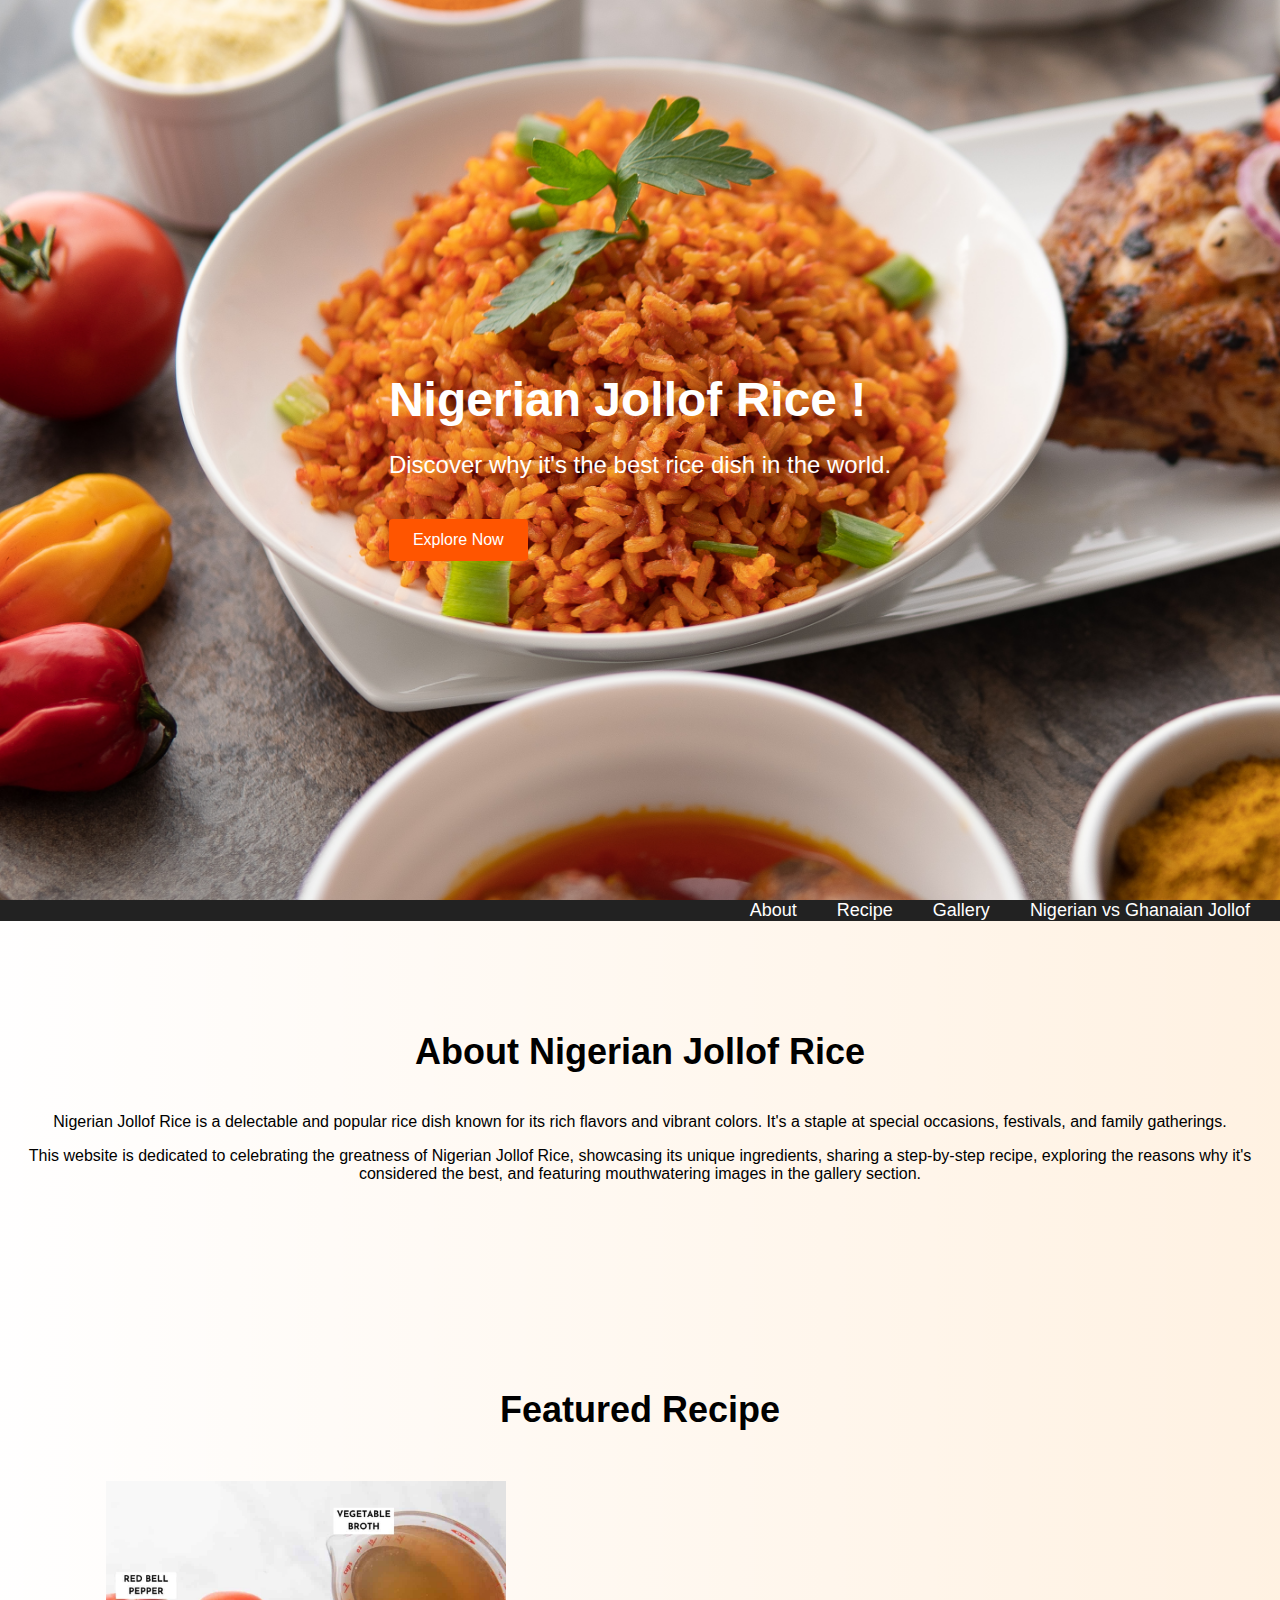
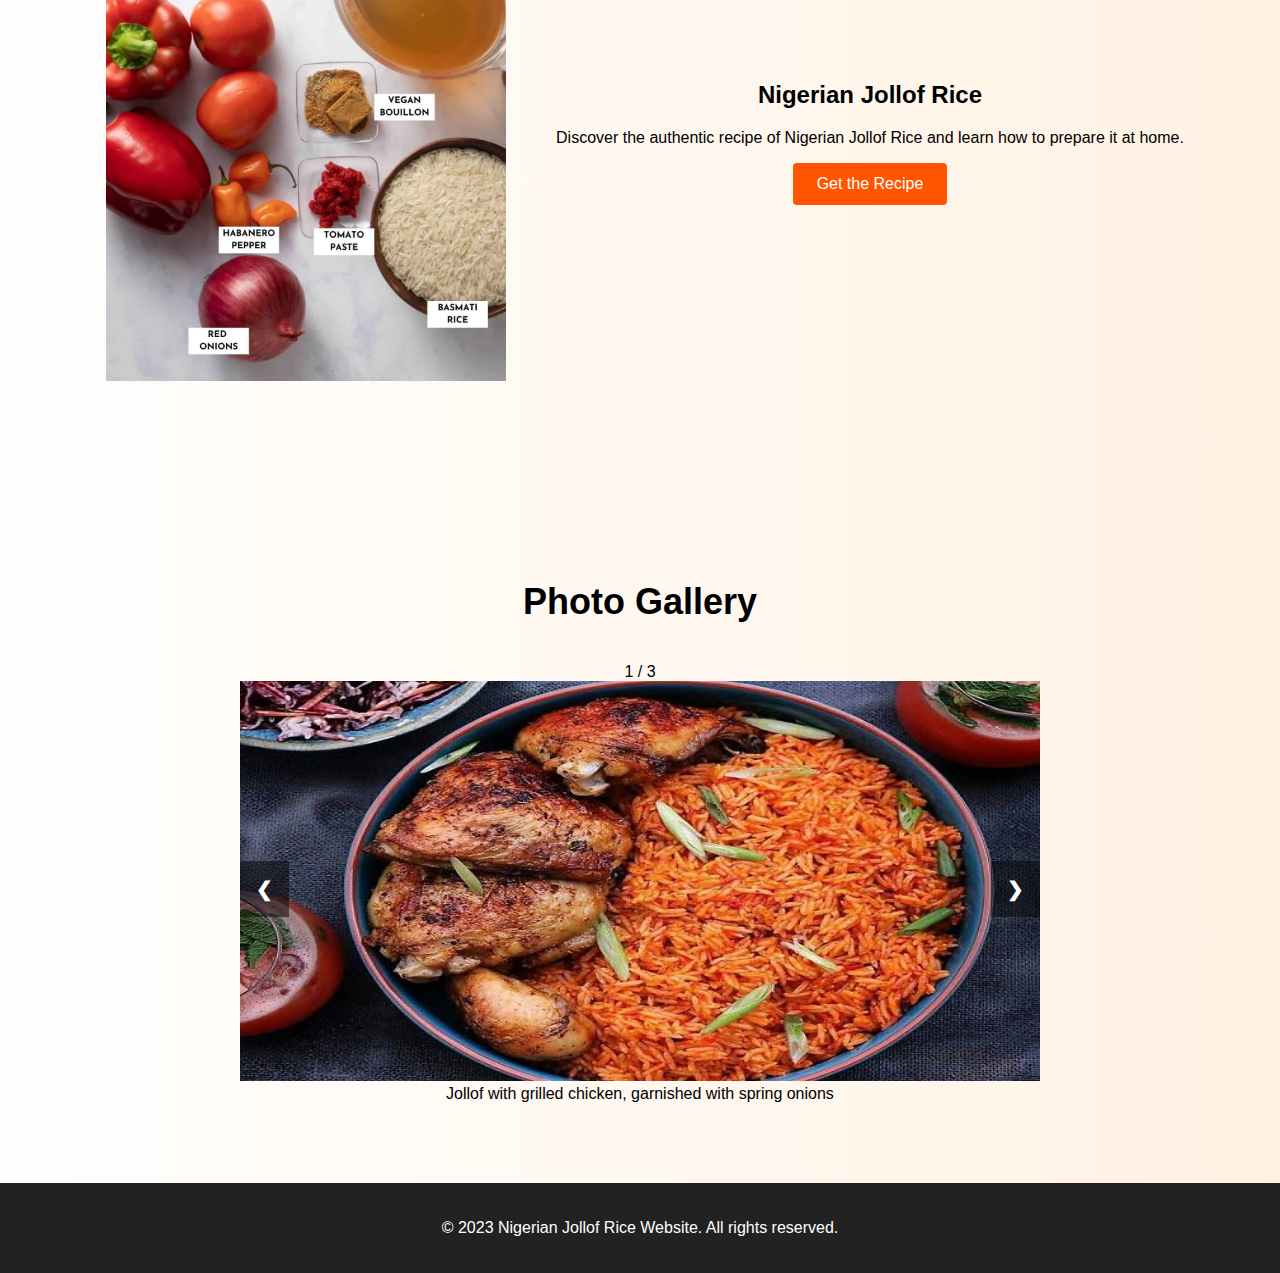
<file: index.html>
<!DOCTYPE html>
<html>

<head>
  <title>Nigerian Jollof Rice - The Best Rice Dish</title>
  <link rel="stylesheet" type="text/css" href="styles.css">
</head>

<body>
  <header>
    <div class="hero">
      <h1 class="fade-in">Nigerian Jollof Rice !</h1>

      <p>Discover why it's the best rice dish in the world.</p>
      <a href="#about" class="cta-button">Explore Now</a>
    </div>
  </header>

  <nav>
    <ul>
      <li><a href="index.html">About</a></li>
      <li><a href="recipe.html">Recipe</a></li>
      <li><a href="#gallery">Gallery</a></li>
      <li><a href="NvsGJollof.html">Nigerian vs Ghanaian Jollof</a></li>
    </ul>
  </nav>

  <main>
    <section id="about">
      <h2>About Nigerian Jollof Rice</h2>
      <p>Nigerian Jollof Rice is a delectable and popular rice dish known for its rich flavors and vibrant colors. It's
        a staple at special occasions, festivals, and family gatherings.</p>
      <p>This website is dedicated to celebrating the greatness of Nigerian Jollof Rice, showcasing its unique
        ingredients, sharing a step-by-step recipe, exploring the reasons why it's considered the best, and featuring
        mouthwatering images in the gallery section.</p>
    </section>

    <section id="recipe">
      <h2>Featured Recipe</h2>
      <div class="recipe-container">
        <img src="recipe-image.jpg" alt="Nigerian Jollof Rice Recipe">
        <div class="recipe-details">
          <h3>Nigerian Jollof Rice</h3>
          <p>Discover the authentic recipe of Nigerian Jollof Rice and learn how to prepare it at home.</p>
          <a href="recipe.html" class="cta-button">Get the Recipe</a>
        </div>
      </div>
    </section>

    <section id="gallery">
      <h2>Photo Gallery</h2>
      <!-- Slideshow container -->
      <div class="slideshow-container">

        <!-- Full images with numbers and message Info -->
        <div class="Containers fade">
          <div class="MessageInfo">1 / 3</div>
          <img src="image1.jpg" alt="Jollof with grilled chicken, garnished with spring onions">
          <div class="Info">Jollof with grilled chicken, garnished with spring onions</div>
        </div>

        <div class="Containers fade">
          <div class="MessageInfo">2 / 3</div>
          <img src="image2.jpg" alt="Jollof rice with grilled chicken">
          <div class="Info">Jollof rice with grilled chicken</div>
        </div>

        <div class="Containers fade">
          <div class="MessageInfo">3 / 3</div>
          <img src="image3.jpg" alt="Jollof rice with grilled chicken and fried plantain">
          <div class="Info">Jollof rice with grilled chicken and fried plantain</div>
        </div>

        <!-- Back and forward buttons -->
        <a class="Back" onclick="plusSlides(-1)">&#10094;</a>
        <a class="forward" onclick="plusSlides(1)">&#10095;</a>
      </div>
    </section>



    </section>
  </main>

  <footer>
    <p>&copy; 2023 Nigerian Jollof Rice Website. All rights reserved.</p>
  </footer>
  <script src="script.js"></script>
</body>

</html>
</file>
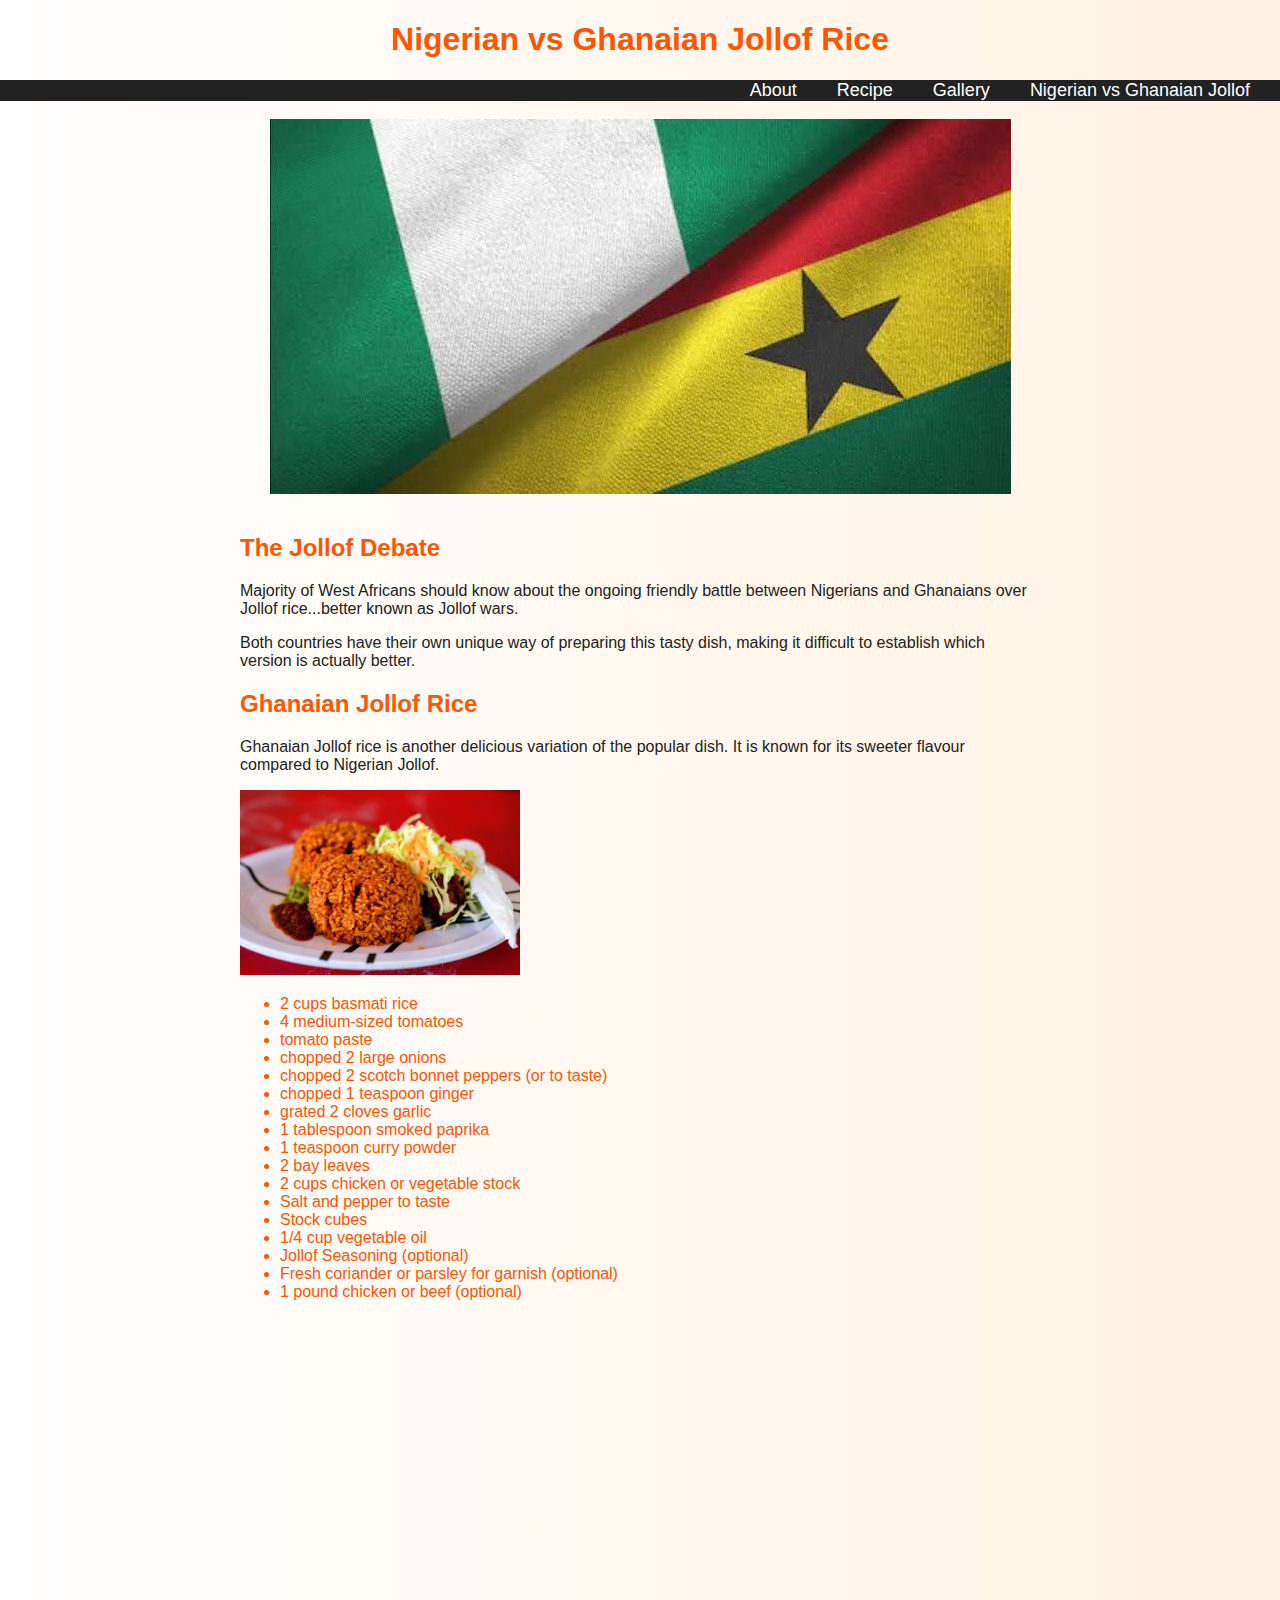
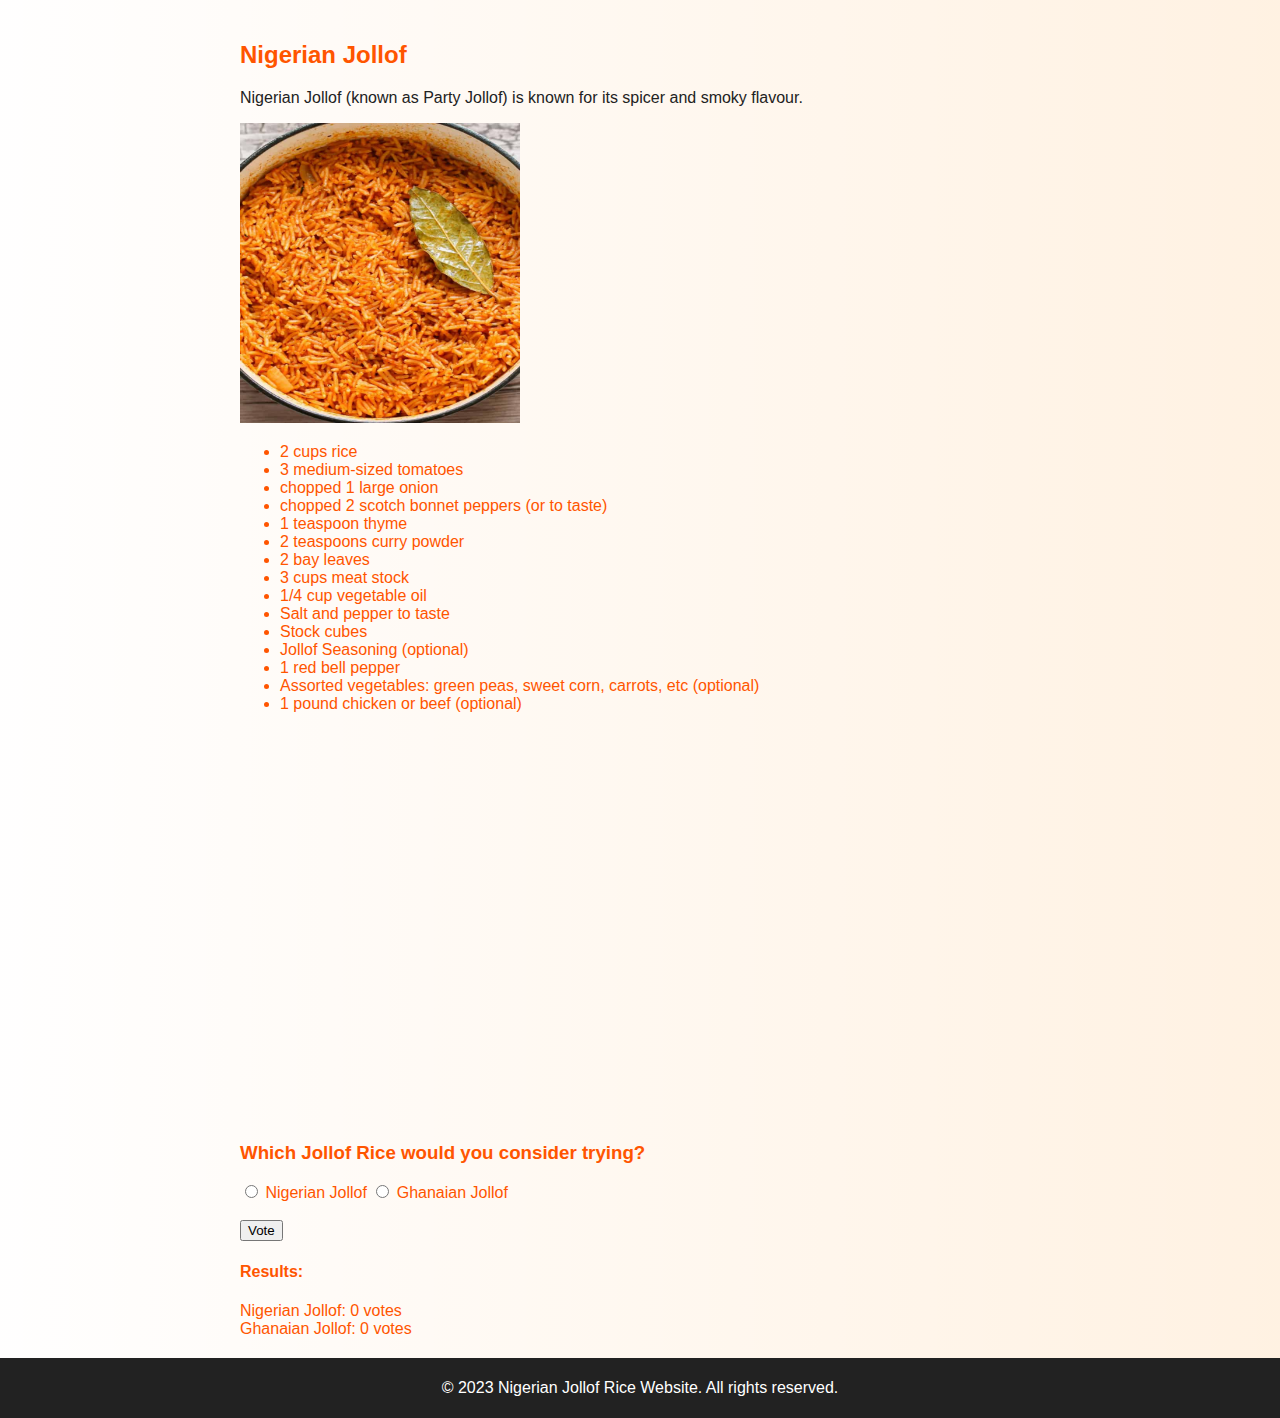
<file: NvsGJollof.html>
<!DOCTYPE html>
<html>

<head>
    <title>Nigerian vs Ghanaian Jollof Rice</title>
    <link rel="stylesheet" type="text/css" href="NvsGjollof.css">
    <script src="Poll.js"></script>
    <meta charset="UTF-8">
</head>

<body>
    <h1>Nigerian vs Ghanaian Jollof Rice</h1>
    <nav class="sticky-nav">
        <ul>
            <li><a href="index.html">About</a></li>
            <li><a href="recipe.html">Recipe</a></li>
            <li><a href="index.html#gallery">Gallery</a></li>
            <li><a href="NvsGJollof.html">Nigerian vs Ghanaian Jollof</a></li>
        </ul>
    </nav>
    <br>
    <div class="hero-image">
        <img src="NGvsGH-flag.jpeg" alt="Nigerian and Ghanaian Flag">
    </div>

    <section class="jollof-debate">
        <article class="nigvsgha-jollof">
            <h2>The Jollof Debate</h2>
            <p>Majority of West Africans should know about the ongoing friendly battle between Nigerians and Ghanaians
                over Jollof rice...better known as Jollof wars.</p>
            <p>Both countries have their own unique way of preparing this tasty dish, making it difficult to establish
                which version is actually better.</p>
            <p></p>
        </article>

        <article class="ghanaian-jollof">
            <h2>Ghanaian Jollof Rice</h2>
            <p>Ghanaian Jollof rice is another delicious variation of the popular dish. It is known for its sweeter
                flavour compared to Nigerian Jollof.</p>
            <img src="ghanaian_jollof.jpg" alt="Ghanaian Jollof Rice">
            <ul>
                <li>2 cups basmati rice</li>
                <li>4 medium-sized tomatoes</li>
                <li>tomato paste</li>
                <li>chopped 2 large onions</li>
                <li>chopped 2 scotch bonnet peppers (or to taste)</li>
                <li>chopped 1 teaspoon ginger</li>
                <li>grated 2 cloves garlic</li>
                <li>1 tablespoon smoked paprika</li>
                <li>1 teaspoon curry powder</li>
                <li>2 bay leaves</li>
                <li>2 cups chicken or vegetable stock</li>
                <li>Salt and pepper to taste</li>
                <li>Stock cubes</li>
                <li>1/4 cup vegetable oil</li>
                <li>Jollof Seasoning (optional)</li>
                <li>Fresh coriander or parsley for garnish (optional)</li>
                <li>1 pound chicken or beef (optional)</li>
            </ul>
            <div class="jollof-item">
                <iframe width="560" height="300"
                    src="https://www.youtube.com/embed/BUqm9g1WNlI?si=gZnRNBUkFox-fJNT&amp;start=61" frameborder="0"
                    allowfullscreen></iframe>
            </div>
        </article>

        <article class="nigerian-jollof">
            <h2>Nigerian Jollof</h2>
            <p>Nigerian Jollof (known as Party Jollof) is known for its spicer and smoky flavour.</p>
            <img src="nigerian_jollof.jpeg" alt="Nigerian Jollof Rice">
            <ul>
                <li>2 cups rice</li>
                <li>3 medium-sized tomatoes</li>
                <li>chopped 1 large onion</li>
                <li>chopped 2 scotch bonnet peppers (or to taste)</li>
                <li>1 teaspoon thyme</li>
                <li>2 teaspoons curry powder</li>
                <li>2 bay leaves</li>
                <li>3 cups meat stock</li>
                <li>1/4 cup vegetable oil</li>
                <li>Salt and pepper to taste</li>
                <li>Stock cubes</li>
                <li>Jollof Seasoning (optional)</li>
                <li>1 red bell pepper</li>
                <li>Assorted vegetables: green peas, sweet corn, carrots, etc (optional)</li>
                <li>1 pound chicken or beef (optional)</li>
            </ul>
            <div class="jollof-item">
                <iframe width="560" height="350"
                    src="https://www.youtube.com/embed/z4tNAyRdo70?si=6Qt8CrXAJ98Suz_I&amp;start=61" frameborder="0"
                    allowfullscreen></iframe>
            </div>
        </article>
    </section>

    <div id="poll-container">
        <h3>Which Jollof Rice would you consider trying?</h3>
        <div id="poll-options">
            <label>
                <input type="radio" name="jollof" value="nigerian"> Nigerian Jollof
            </label>
            <label>
                <input type="radio" name="jollof" value="ghanaian"> Ghanaian Jollof
            </label>
        </div>
        <br>
        <button id="vote-button">Vote</button>

        <div id="poll-results">
            <h4>Results:</h4>
            <div id="nigerian-result">Nigerian Jollof: 0 votes</div>
            <div id="ghanaian-result">Ghanaian Jollof: 0 votes</div>
        </div>
    </div>

    <footer>
        <p>&copy; 2023 Nigerian Jollof Rice Website. All rights reserved.</p>
    </footer>
    <script>
        // Create a new poll
        const poll = new PollJS.Poll({
            question: "Which Jollof Rice do you prefer?",
            answers: ["Nigerian Jollof", "Ghanaian Jollof"],
            voteLimit: 1, // Allow only one vote per user
            enableCookies: true, // Enable cookies to prevent multiple votes
            dataStore: "localStorage", // You can also use "sessionStorage"
        });

        // Function to submit a vote
        function submitVote() {
            const selectedOption = document.querySelector('input[name="jollof"]:checked');
            if (selectedOption) {
                poll.vote(selectedOption.value);
                updateResults();
            }
        }

        // Function to update poll results
        function updateResults() {
            const results = poll.getResults();
            document.getElementById("nigerian-result").textContent = `Nigerian Jollof: ${results["Nigerian Jollof"]} votes`;
            document.getElementById("ghanaian-result").textContent = `Ghanaian Jollof: ${results["Ghanaian Jollof"]} votes`;
        }
    </script>

</body>

</html>
</file>
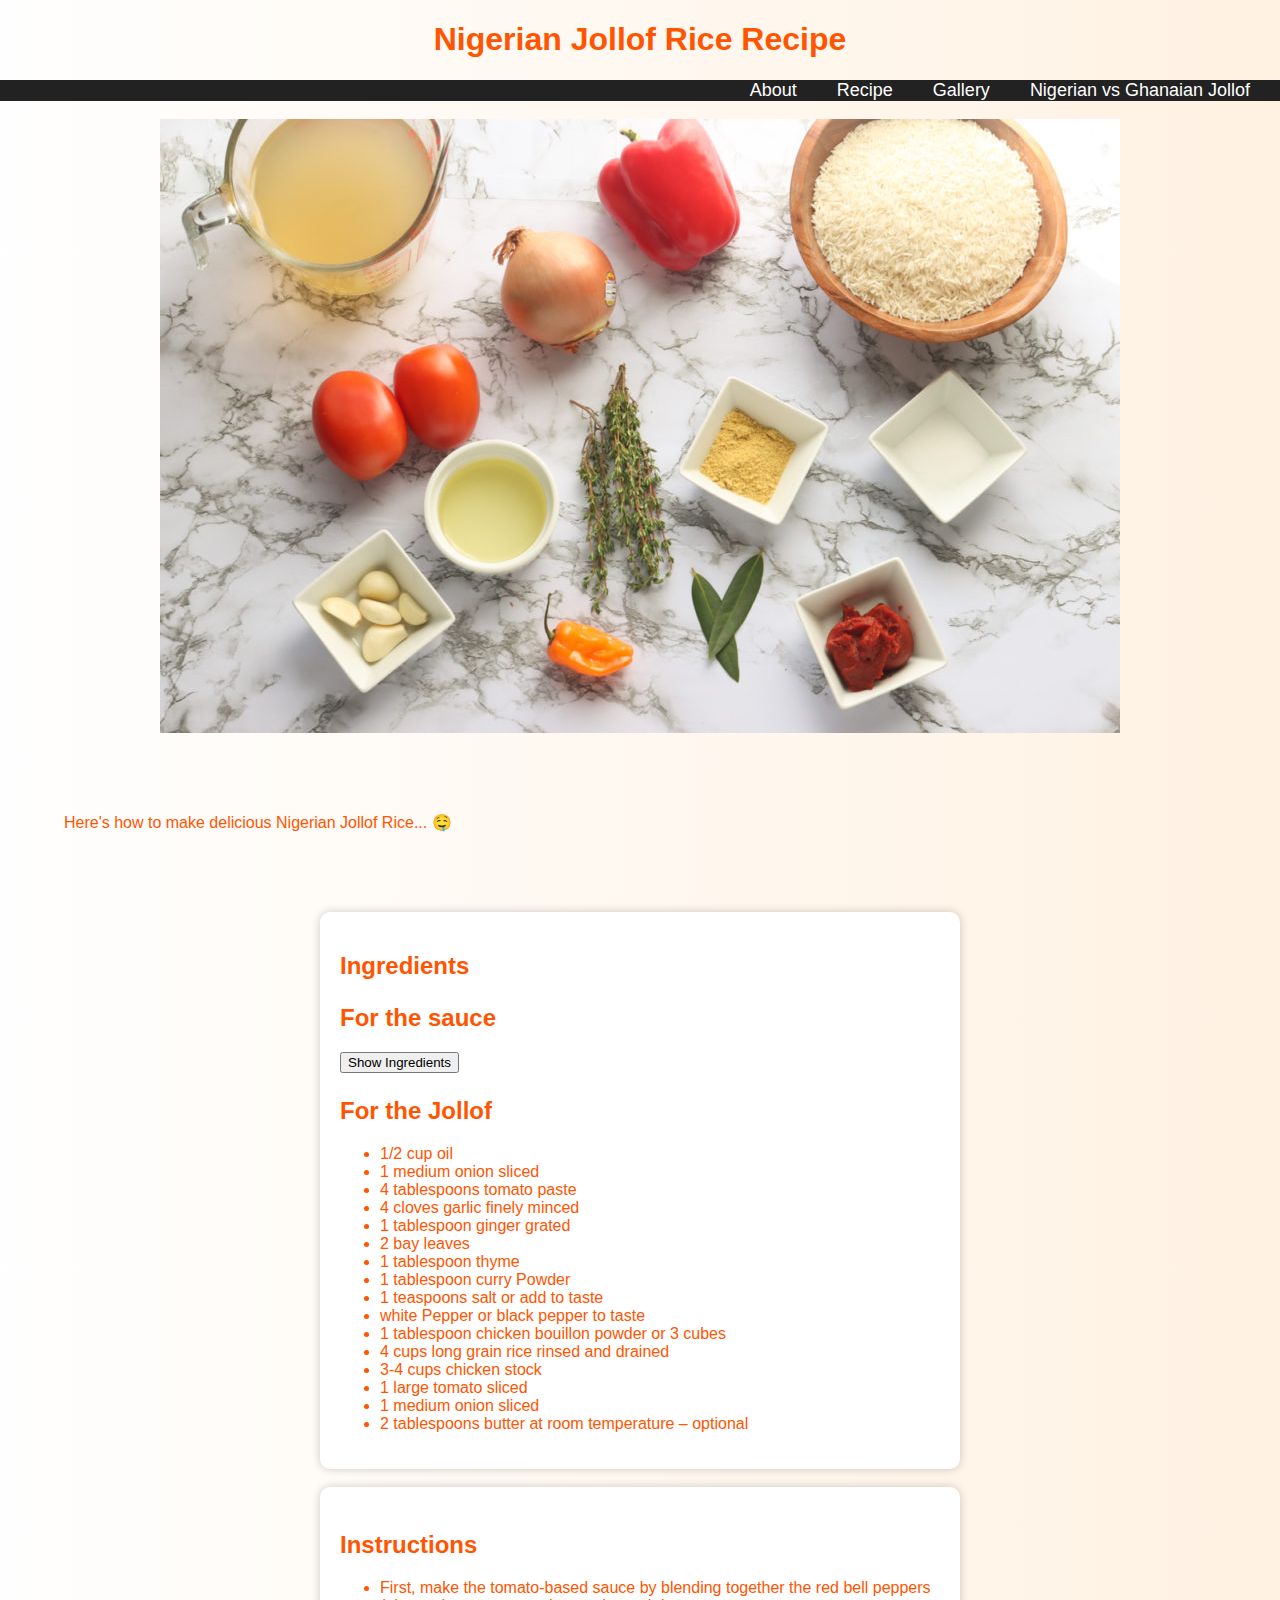
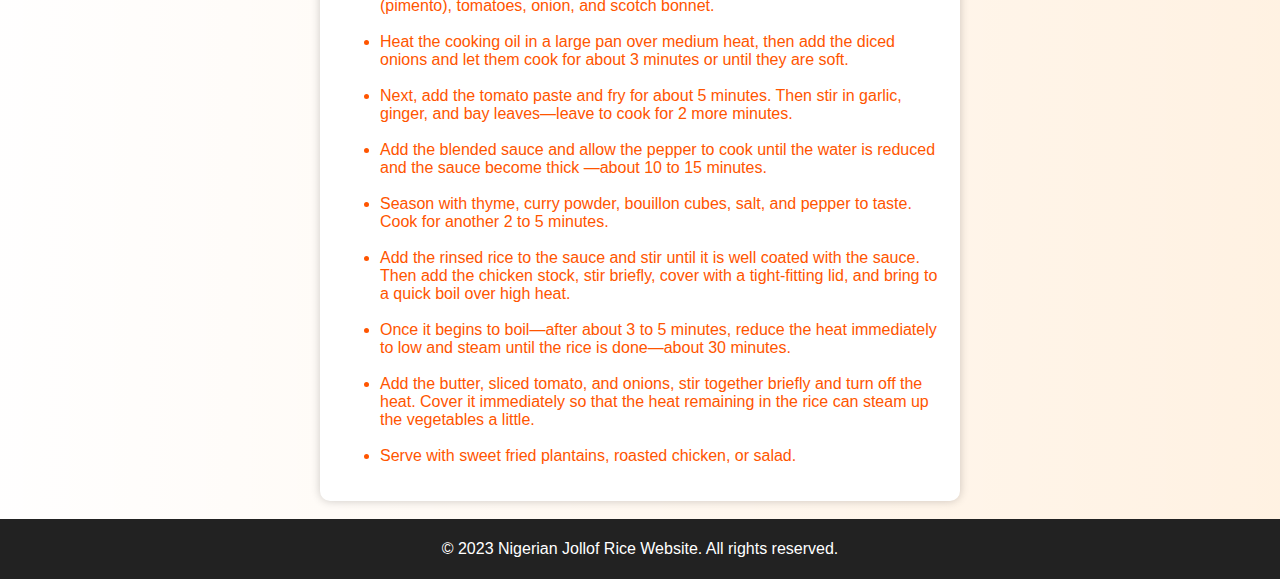
<file: recipe.html>
<!DOCTYPE html>
<html>

<head>
  <title>Nigerian Jollof Rice Recipe</title>
  <link rel="stylesheet" type="text/css" href="recipes.css"> <!-- Link to your existing CSS file -->
  <script src="recipe.js"></script>
  <meta charset="UTF-8">
</head>

<body>
  <h1>Nigerian Jollof Rice Recipe</h1>
  <nav class="sticky-nav">
    <ul>
      <li><a href="index.html">About</a></li>
      <li><a href="#recipe">Recipe</a></li>
      <li><a href="index.html#gallery">Gallery</a></li>
      <li><a href="NvsGJollof.html">Nigerian vs Ghanaian Jollof</a></li>
    </ul>
  </nav>
<br>
  <div class="hero-image">
    <img src="jollof-recipe.jpg" alt="Delicious Jollof Rice">
  </div>

<article class="P1">
  <p>Here's how to make delicious Nigerian Jollof Rice... &#129316</p>
</article>

  <section id="ingredients">
    <h2> Ingredients</h2>
    <h3>For the sauce</h3>
    <button id="toggleIngredients">Show Ingredients</button>
    <ul id="ingredientsList" style="display: none;">
      <li>3 red bell pepper</li>
      <li>3 Plum tomatoes</li>
      <li>1 medium onion</li>
      <li>2 scotch bonnet/habanero use less if you don't like it spicy</li>
      <li>1/4 cup water</li>
    </ul>

    <h3>For the Jollof</h3>
    <ul>
      <li>1/2 cup oil</li>
      <li>1 medium onion sliced</li>
        <li>4 tablespoons tomato paste</li>
        <li>4 cloves garlic finely minced</li>
        <li>1 tablespoon ginger grated</li>
        <li>2 bay leaves</li>
        <li>1 tablespoon thyme</li>
        <li>1 tablespoon curry Powder</li>
        <li>1 teaspoons salt or add to taste</li>
        <li>white Pepper or black pepper to taste</li>
        <li>1 tablespoon chicken bouillon powder or 3 cubes</li>
        <li>4 cups long grain rice rinsed and drained</li>
        <li>3-4 cups chicken stock</li>
        <li>1 large tomato sliced</li>
        <li>1 medium onion sliced</li>
        <li>2 tablespoons butter at room temperature – optional</li>
    </ul>
  </section>
  <br>
  <section id="instructions">
    <h3>Instructions</h3>
    <ol>
      <li>First, make the tomato-based sauce by blending together the red bell peppers (pimento), tomatoes, onion, and
        scotch bonnet.</li><br>
      <li>Heat the cooking oil in a large pan over medium heat, then add the diced onions and let them cook for about 3
        minutes or until they are soft.</li><br>
      <li>Next, add the tomato paste and fry for about 5 minutes. Then stir in garlic, ginger, and bay leaves—leave to
        cook for 2 more minutes.</li><br>
      <li>Add the blended sauce and allow the pepper to cook until the water is reduced and the sauce become thick
        —about 10 to 15 minutes.</li><br>
      <li>Season with thyme, curry powder, bouillon cubes, salt, and pepper to taste. Cook for another 2 to 5 minutes.
      </li><br>
      <li>Add the rinsed rice to the sauce and stir until it is well coated with the sauce. Then add the chicken stock,
        stir briefly, cover with a tight-fitting lid, and bring to a quick boil over high heat.</li><br>
      <li>Once it begins to boil—after about 3 to 5 minutes, reduce the heat immediately to low and steam until the rice
        is done—about 30 minutes.</li><br>
      <li>Add the butter, sliced tomato, and onions, stir together briefly and turn off the heat. Cover it immediately
        so that the heat remaining in the rice can steam up the vegetables a little.</li><br>
      <li>Serve with sweet fried plantains, roasted chicken, or salad.</li>
    </ol>
  </section>
  <br>
  <footer>
    <p>&copy; 2023 Nigerian Jollof Rice Website. All rights reserved.</p>
  </footer>
  
</body>

</html>
</file>
<file: styles.css>
/* General styles */
body {
  font-family: Arial, sans-serif;
  margin: 0;
  padding: 0;
  background: linear-gradient(to right, #ff550001, #ff88001d);
}

/* Hero section styles */
header {
  position: relative;
  height: 100vh;
  background-image: url("hero-image2.jpg");
  background-size: cover;
  background-position: center;
  display: flex;
  flex-direction: column;
  justify-content: center;
  align-items: center;
  color: #fff;
}

.hero h1 {
  font-size: 48px;
  margin-bottom: 20px;
}

.hero p {
  font-size: 24px;
  margin-bottom: 40px;
}

.cta-button {
  display: inline-block;
  padding: 12px 24px;
  background-color: #ff5500;
  color: #fff;
  text-decoration: none;
  border-radius: 4px;
  transition: background-color 0.3s ease;
}

.cta-button:hover {
  background-color: #cc4400;
}

/* Navigation styles */
nav {
  background-color: #222;
}

nav ul {
  list-style: none;
  margin: 0;
  padding: 0;
  display: flex;
  justify-content: flex-end;
}

nav li {
  margin-right: 20px;
}

nav a {
  color: #fff;
  text-decoration: none;
  font-size: 18px;
  padding: 10px;
  transition: color 0.3s ease;
}

nav a:hover {
  color: #ff5500;
}

/* About section styles */
section {
  padding: 80px 0;
  text-align: center;
}

section h2 {
  font-size: 36px;
  margin-bottom: 40px;
}

/* Recipe section styles */
.recipe-container {
  display: flex;
  align-items: center;
  justify-content: center;
}
.recipe-container img {
  width: 400px;
  height: auto;
  object-fit: cover;
  margin: 10px;
}

.recipe-details {
  margin-left: 40px;
}

.recipe-details h3 {
  font-size: 24px;
  margin-bottom: 20px;
}
/* Slideshow container styles */
.slideshow-container {
  position: relative;
  max-width: 800px; /* Adjust as needed */
  margin: 0 auto;
}

/* Individual slide container styles */
.Containers {
  display: none; /* Hide all slides initially */
  text-align: center;
}

/* Styling for images */
.Containers img {
  width: 100%; /* Make images responsive within their container */
  max-height: 400px; /* Set a maximum height if needed */
}

/* MessageInfo and Info styles (for slide numbers and descriptions) */
.MessageInfo, .Info {
  text-align: center;
}

.Back {
  cursor: pointer;
  position: absolute;
  top: 50%;
  left: 0; /* Position on the left side */
  width: auto;
  padding: 16px;
  margin-top: -22px;
  background-color: rgba(0, 0, 0, 0.5);
  color: white;
  font-weight: bold;
  font-size: 20px;
  transition: background-color 0.3s ease;
}

.forward {
  cursor: pointer;
  position: absolute;
  top: 50%;
  right: 0; /* Position on the right side */
  width: auto;
  padding: 16px;
  margin-top: -22px;
  background-color: rgba(0, 0, 0, 0.5);
  color: white;
  font-weight: bold;
  font-size: 20px;
  transition: background-color 0.3s ease;
}

.Back:hover, .forward:hover {
  background-color: #000; /* Change button background color on hover */
}

.fade {
  -webkit-animation-name: fade;
  -webkit-animation-duration: 15s;
  animation-name: fade;
  animation-duration: 15s;
}

@-webkit-keyframes fade {
  from {opacity: .5}
  to {opacity: 2}
}

@keyframes fade {
  from {opacity: .5}
  to {opacity: 2}
}
/* Footer styles */
footer {
  background-color: #222;
  padding: 20px;
  text-align: center;
  color: #fff;
}
</file>
<file: NvsGjollof.css>
/* General styles */
body {
    font-family: Arial, sans-serif;
    margin: 0;
    padding: 0;
    background: linear-gradient(to right, #ff550001, #ff88001d);
    color: #ff5500;
    /* Text color */

}
/* Center the content container */
.jollof-debate {
    max-width: 800px; 
    margin: 0 auto; 
    padding: 20px; 
}

/* Center the poll container */
#poll-container {
    max-width: 800px; 
    margin: 0 auto; 
    padding: 20px; 
}

/* Center the h1 element */
h1 {
    text-align: center;
}

/* Hero section styles */
header {
    position: relative;
    height: 100vh;
    background-image: url("NGvsGH-flag.jpeg");
    background-size: cover;
    background-position: center center;
    display: flex;
    flex-direction: column;
    justify-content: center;
    align-items: center;
    text-align: center;
    color: #fff;
}

.hero-image {
    display: flex;
    justify-content: center;
    align-items: center;
    height: 100%;
}

.hero h1 {
    font-size: 48px;
    margin-bottom: 20px;
    margin: 0;
}

.hero p {
    font-size: 24px;
    margin-bottom: 40px;
}

.jollof-debate p {
    color: #222
}

/* Navigation styles */
nav {
    background-color: #222;
    position: sticky;
    top: 0;
    z-index: 1;
    /* Ensure it's above the hero image */
}

nav ul {
    list-style: none;
    margin: 0;
    padding: 0;
    display: flex;
    justify-content: flex-end;
}

nav li {
    margin-right: 20px;
}

nav a {
    color: #fff;
    text-decoration: none;
    font-size: 18px;
    padding: 10px;
    transition: color 0.3s ease;
}

nav a:hover {
    color: #ff5500;
}

.ghanaian-jollof img {
    width: 35%; 
    max-height: 300px; 
}


.nigerian-jollof img {
    width: 35%; 
    max-height: 300px; 
}

/* Footer styles */
footer {
    background-color: #222;
    padding: 5px;
    text-align: center;
    color: #fff;
}
</file>
<file: recipes.css>
/* General styles */
body {
  font-family: Arial, sans-serif;
  margin: 0;
  padding: 0;
  background: linear-gradient(to right, #ff550001, #ff88001d);
  color: #ff5500;
  /* Text color */
}

/* Center the h1 element */
h1 {
  text-align: center;
}

/* Hero section styles */
header {
  position: relative;
  height: 100vh;
  background-image: url("jollof-recipe.jpg");
  background-size: cover;
  background-position: center center;
  display: flex;
  flex-direction: column;
  justify-content: center;
  align-items: center;
  text-align: center;
  color: #fff;
}
.hero-image {
  display: flex;
  justify-content: center;
  align-items: center;
  height: 100%;
}

.hero h1 {
  font-size: 48px;
  margin-bottom: 20px;
  margin: 0;
}

.hero p {
  font-size: 24px;
  margin-bottom: 40px;
}
.P1 {
  padding: 5%;
}
/* CTA button styles */
.cta-button {
  display: inline-block;
  padding: 12px 24px;
  background-color: #ff5500;
  color: #fff;
  text-decoration: none;
  border-radius: 4px;
  transition: background-color 0.3s ease;
}

.cta-button:hover {
  background-color: #cc4400;
}

/* Navigation styles */
nav {
  background-color: #222;
  position: sticky;
  top: 0;
  z-index: 1;
  /* Ensure it's above the hero image */
}

nav ul {
  list-style: none;
  margin: 0;
  padding: 0;
  display: flex;
  justify-content: flex-end;
}

nav li {
  margin-right: 20px;
}

nav a {
  color: #fff;
  text-decoration: none;
  font-size: 18px;
  padding: 10px;
  transition: color 0.3s ease;
}

nav a:hover {
  color: #ff5500;
}

/* Recipe section styles */
#recipe {
  padding: 80px 0;
  text-align: center;
}

#recipe h2 {
  font-size: 36px;
  margin-bottom: 40px;
}

/* Ingredients and Instructions styles */
#ingredients,
#instructions {
  text-align: left;
  max-width: 600px;
  margin: 0 auto;
  padding: 20px;
  background-color: #fff;
  border-radius: 10px;
  box-shadow: 0px 0px 10px rgba(0, 0, 0, 0.2);
}

#ingredients h3,
#instructions h3 {
  font-size: 24px;
  margin-bottom: 20px;
  color: #ff5500;
  /* Highlight color */
}

#ingredients ul,
#instructions ol {
  margin-left: 20px;
  padding-left: 20px;
  list-style: disc;
}

/* Slideshow container styles */
.slideshow-container {
  position: relative;
  max-width: 800px;
  margin: 0 auto;
  margin-top: 20px;
  /* Add some space below the ingredients and instructions */
}

/* Individual slide container styles */
.Containers {
  display: none;
  text-align: center;
}

.Containers img {
  width: 100%;
  max-height: 400px;
}

/* MessageInfo and Info styles */
.MessageInfo,
.Info {
  text-align: center;
}

/* Back and forward button styles */
.Back,
.forward {
  cursor: pointer;
  position: absolute;
  top: 50%;
  width: auto;
  padding: 16px;
  margin-top: -22px;
  background-color: rgba(0, 0, 0, 0.5);
  color: white;
  font-weight: bold;
  font-size: 20px;
  transition: background-color 0.3s ease;
}

.Back:hover,
.forward:hover {
  background-color: #000;
}

/* Fade animation for slides */
.fade {
  -webkit-animation-name: fade;
  -webkit-animation-duration: 15s;
  animation-name: fade;
  animation-duration: 15s;
}

@-webkit-keyframes fade {
  from {
    opacity: 0.4;
  }

  to {
    opacity: 1;
  }
}

@keyframes fade {
  from {
    opacity: 0.4;
  }

  to {
    opacity: 1;
  }
}

/* Footer styles */
footer {
  background-color: #222;
  padding: 5px;
  text-align: center;
  color: #fff;
}
</file>
